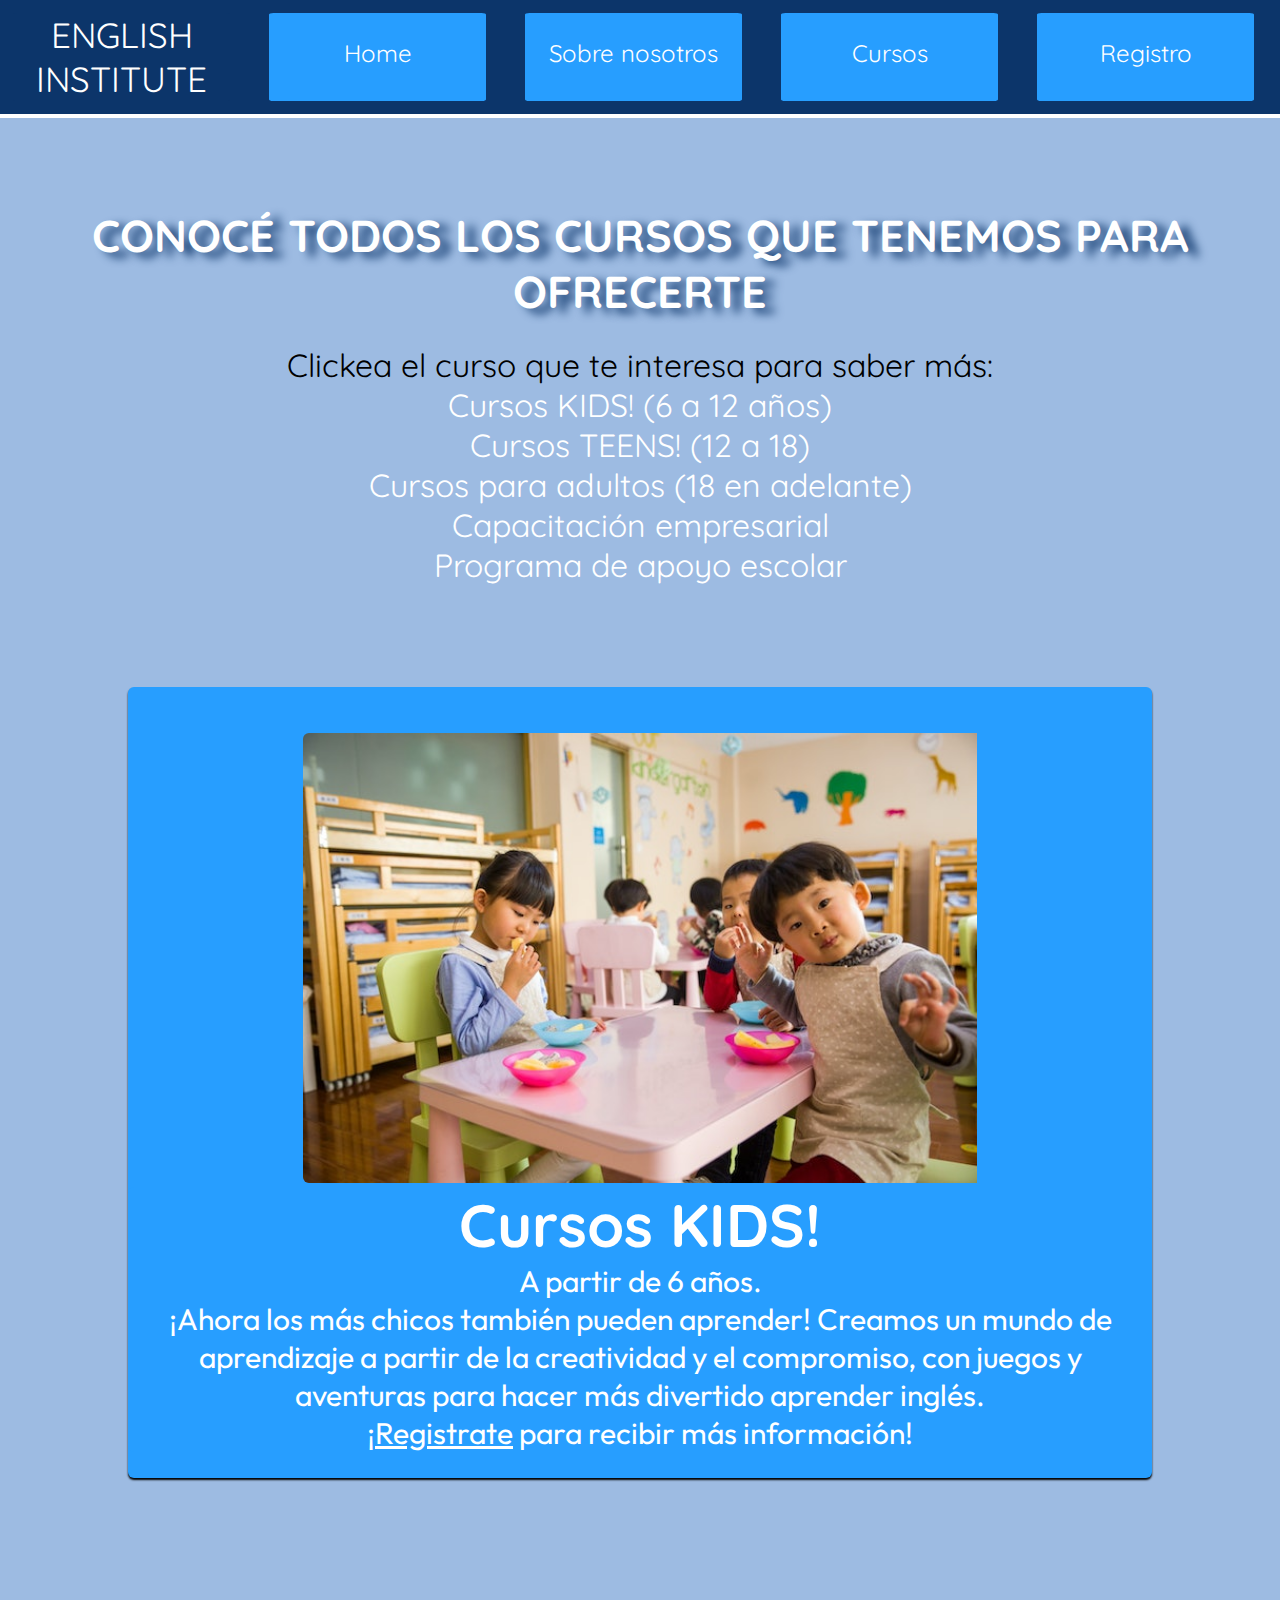
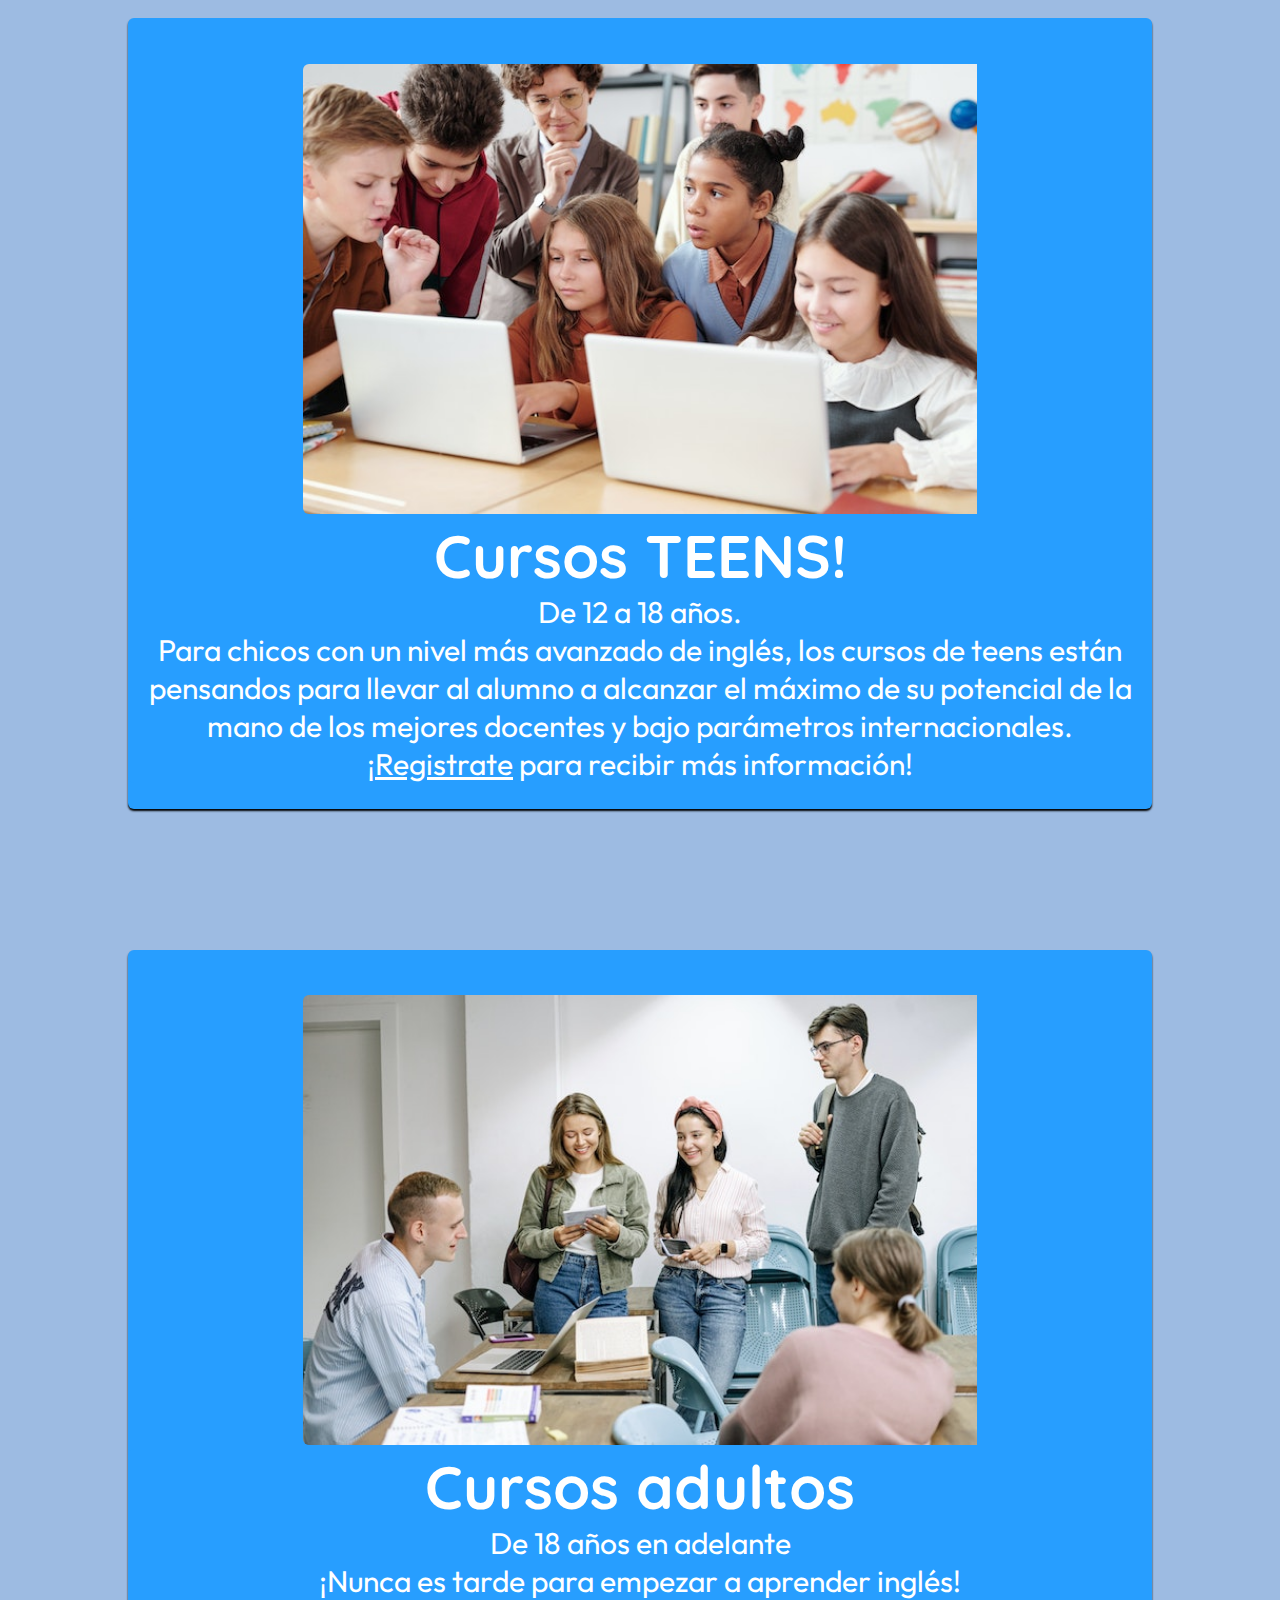
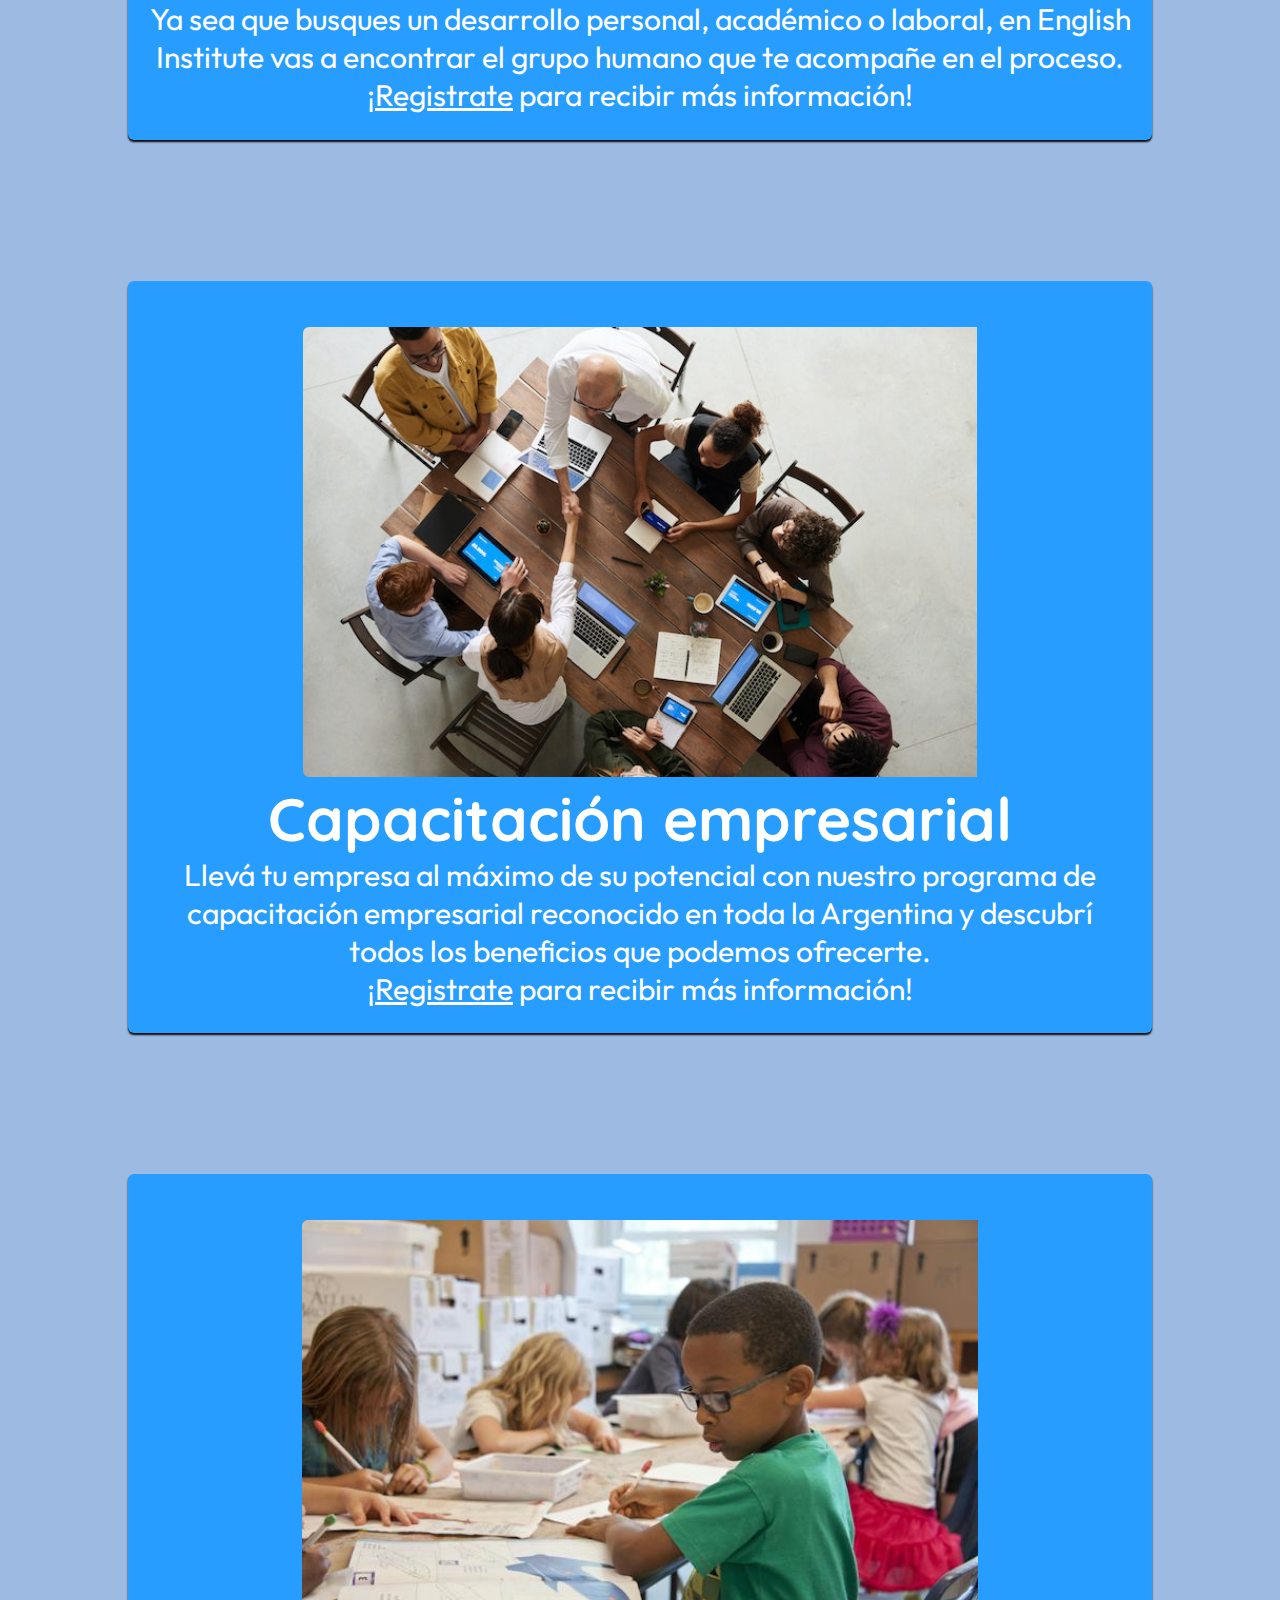
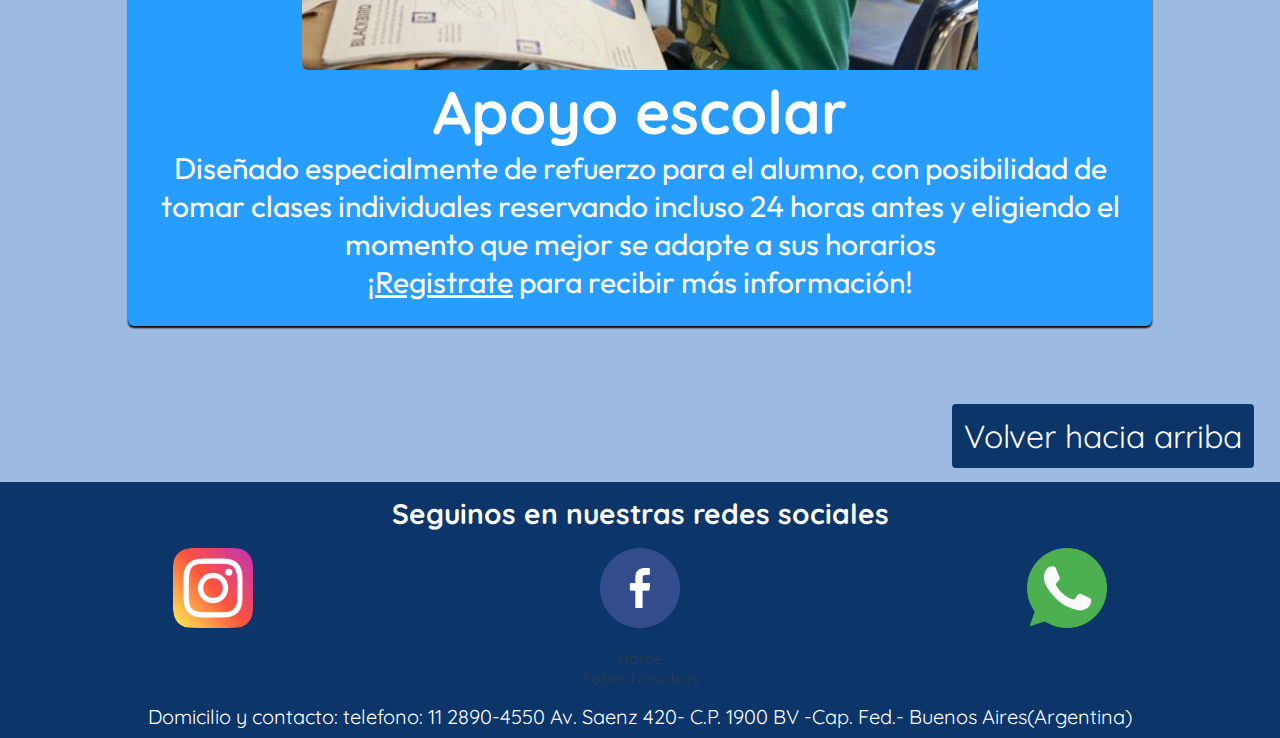
<file: HTML PRELIMINAR/cursos.html>
<!DOCTYPE html>
<html lang="en">
<head>
    <meta charset="UTF-8">
    <meta name="viewport" content="width=device-width, initial-scale=1.0">
    <title>ENGLISH INSTITUTE</title>
    <link rel="stylesheet" href="./css/style.css">
    <link rel="preconnect" href="https://fonts.googleapis.com">
    <link rel="preconnect" href="https://fonts.gstatic.com" crossorigin>
    <link href="https://fonts.googleapis.com/css2?family=Outfit&family=Quicksand&display=swap" rel="stylesheet">
    <link rel="shortcut icon" href="./imgs/favicon-16x16.png" type="image/x-icon">
</head>
<body>
        <a name="volverarriba"></a> 
        <header>
                    
        </header>

    <main class="fondocurso">

        <div class="titulo-curso">
            <h3>CONOCÉ TODOS LOS CURSOS QUE TENEMOS PARA OFRECERTE</h3>
        </div>

        <div class="flex-anclas">
        
        <p>Clickea el curso que te interesa para saber más:</p>
        <ul>
        <li><a href="#tarjetacursokids">Cursos KIDS! (6 a 12 años)</a></li>   
        <li><a href="#tarjetacursoteens">Cursos TEENS! (12 a 18)</a></li>
        <li><a href="#tarjetacursoadultos">Cursos para adultos (18 en adelante)</a></li> 
        <li><a href="#tarjetacursoempresarial">Capacitación empresarial</a></li> 
        <li><a href="#tarjetaapoyoescolar">Programa de apoyo escolar</a></li> 
        </ul>
        </div>
        
        <div class="flex-curso">
            <a name="tarjetacursokids"/>
            <div class="tarjeta-curso">
                <div class="tarjeta-foto">
                    <img src="./imgs/cursokids.jpg" alt="">
                </div>
                <div class="tarjeta-infocurso">
                    <h1>Cursos KIDS!</h1>
                    <p>A partir de 6 años.</p>
                    <p>¡Ahora los más chicos también pueden aprender! Creamos un mundo de aprendizaje a partir de la creatividad y el compromiso, con juegos y aventuras para hacer más divertido aprender inglés.</p> 
                    <p><a class="azulcito" href="contacto.html">¡Registrate</a> para recibir más información!</p>
                </div>
            </div>
            <a name="tarjetacursoteens"/>  
            <div class="tarjeta-curso">
                <div class="tarjeta-foto">
                    <img src="./imgs/cursoteens.jpg" alt="">
                </div>
                <div class="tarjeta-infocurso">
                    <h1>Cursos TEENS!</h1>
                    <p>De 12 a 18 años.</p>
                    <p>Para chicos con un nivel más avanzado de inglés, los cursos de teens están pensandos para llevar al alumno a alcanzar el máximo de su potencial de la mano de los mejores docentes y bajo parámetros internacionales.</p> 
                        <p><a class="azulcito" href="contacto.html">¡Registrate</a> para recibir más información!</p>
                </div>
            </div>
            <a name="tarjetacursoadultos"/>
            <div class="tarjeta-curso">
                <div class="tarjeta-foto">
                    <img src="./imgs/cursoadultos.jpg" alt="">
                </div>
                <div class="tarjeta-infocurso">
                    <h1>Cursos adultos</h1>
                    <p>De 18 años en adelante</p>
                        <p>¡Nunca es tarde para empezar a aprender inglés! <br>
                        Ya sea que busques un desarrollo personal, académico o laboral, en English Institute vas a encontrar el grupo humano que te acompañe en el proceso.</p>
                        <p><a class="azulcito" href="contacto.html">¡Registrate</a> para recibir más información!</p>
                </div>
            </div>
            <a name="tarjetacursoempresarial"/>
            <div class="tarjeta-curso">
                <div class="tarjeta-foto">
                    <img src="./imgs/empresarial.jpg" alt="">
                </div>
                <div class="tarjeta-infocurso">
                    <h1>Capacitación empresarial</h1>
                    <p>Llevá tu empresa al máximo de su potencial con nuestro programa de capacitación empresarial reconocido en toda la Argentina y descubrí todos los beneficios que podemos ofrecerte.
                        <p><a class="azulcito" href="contacto.html">¡Registrate</a> para recibir más información!</p>
                </div>
            </div>
            <a name="tarjetaapoyoescolar"/>
            <div class="tarjeta-curso">
                <div class="tarjeta-foto">
                    <img src="./imgs/apoyoescolar.jpg" alt="">
                </div>
                <div class="tarjeta-infocurso">
                    <h1>Apoyo escolar</h1>
                    <p>Diseñado especialmente de refuerzo para el alumno, con posibilidad de tomar clases individuales reservando incluso 24 horas antes y eligiendo el momento que mejor se adapte a sus horarios</p> 
                        <p><a class="azulcito" href="contacto.html">¡Registrate</a> para recibir más información!</p>
                </div>
            </div>
        </div>

        <div class="flex-anclas anclaarriba">
            <a href="#volverarriba">Volver hacia arriba</a>
        </div>
    </main>

    <footer>
        
    </footer>

<script src="./js/DOM.js"></script>
<script src="./js/main.js"></script>
</body>
</html>
</file>
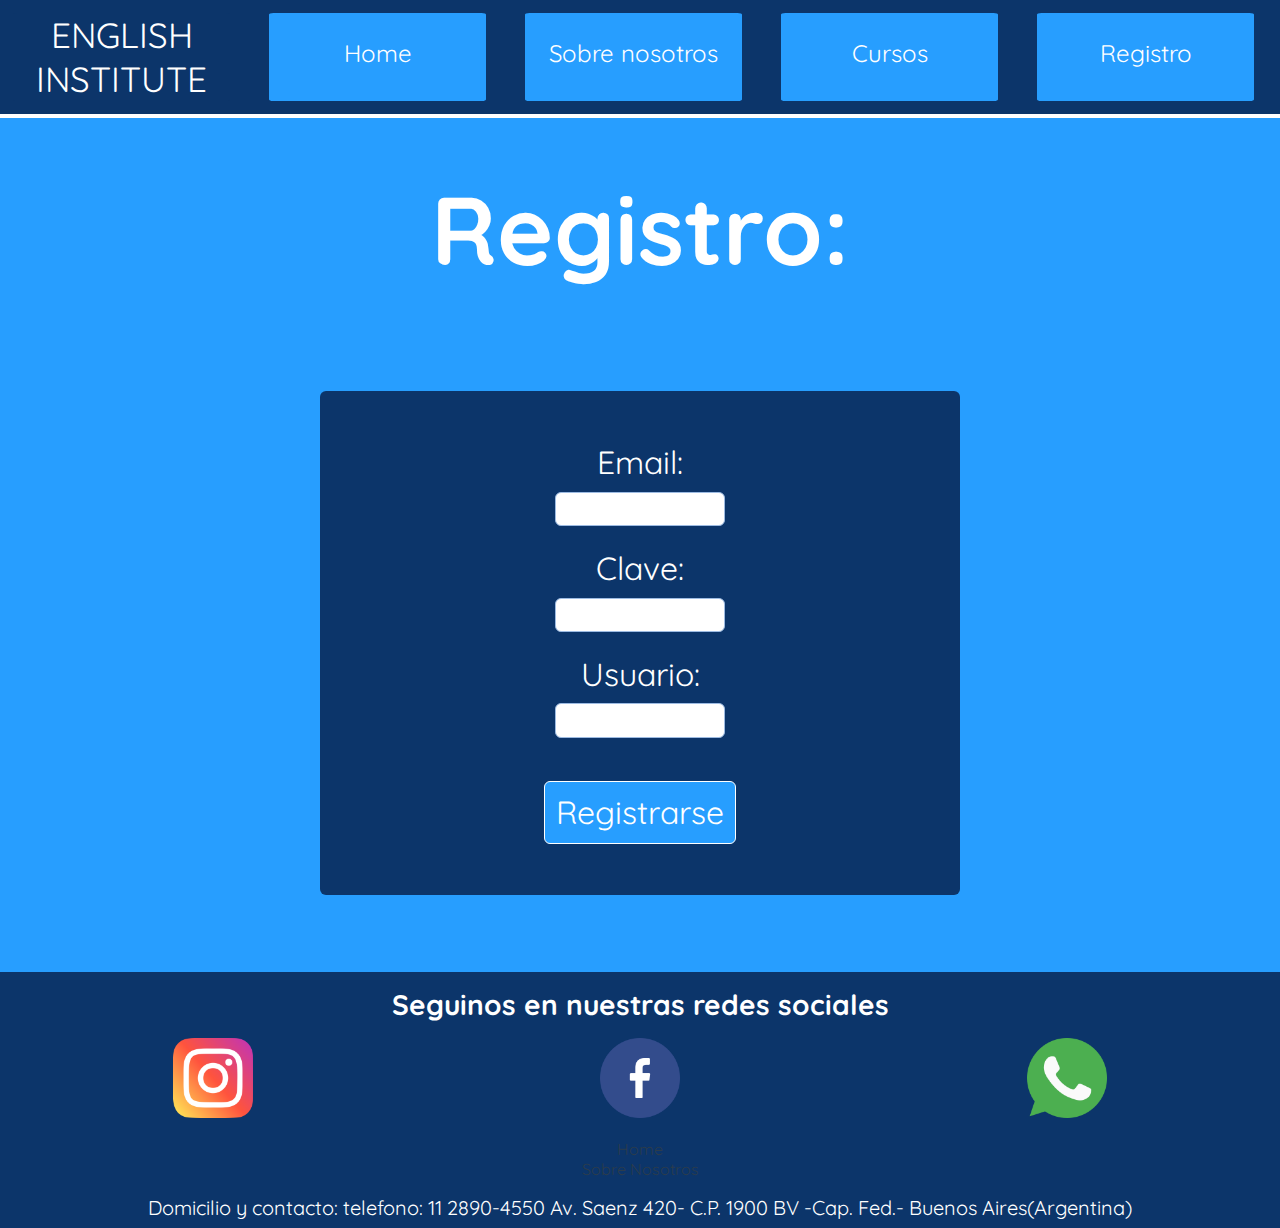
<file: HTML PRELIMINAR/registro.html>
<!DOCTYPE html>
<html lang="en">
<head>
    <meta charset="UTF-8">
    <meta name="viewport" content="width=device-width, initial-scale=1.0">
    <title>Registro</title>
    <link rel="stylesheet" href="./css/style.css">
    <link rel="preconnect" href="https://fonts.googleapis.com">
    <link rel="preconnect" href="https://fonts.gstatic.com" crossorigin>
    <link href="https://fonts.googleapis.com/css2?family=Outfit&family=Quicksand&display=swap" rel="stylesheet">
    <link rel="shortcut icon" href="./imgs/favicon-16x16.png" type="image/x-icon">
</head>
<body>
    <header>
        
    </header>
    <main>  

        <div class="registro">
        <h1>Registro:</h1>
        </div>

        <div class="formularioregistroflex">
    
        <div class="formularioregistro">
            <form onsubmit="return validar();">
               
                <label class="label" for="email">Email:</label>  <br>
                <input class="input" type='text' name='email' id='email' value="" />
                <div class="alerta" id="validar_email" ></div>
              
            
                <label class="label" for="clave">Clave:</label><br>
                <input class="input" type='text' name='clave' id='clave' value="" />
                <div class="alerta" id="validar_clave"></div>
                
                <label class="label" for="usuario">Usuario:</label><br>
                <input class="input" type='text' name='usuario' id='usuario' value="" />
                <div class="alerta" id="validar_usuario" ></div>
                
                <input class="boton" type='submit'  value='Registrarse'></td>
            </div>
            </form>   
            </div>

                
        
    
    
    </main>

    <footer>
       
       
   </footer>
    
    <script src="./js/DOM.js"></script>
    <script src="./js/main.js"></script>    
</body>
</html>
</file>
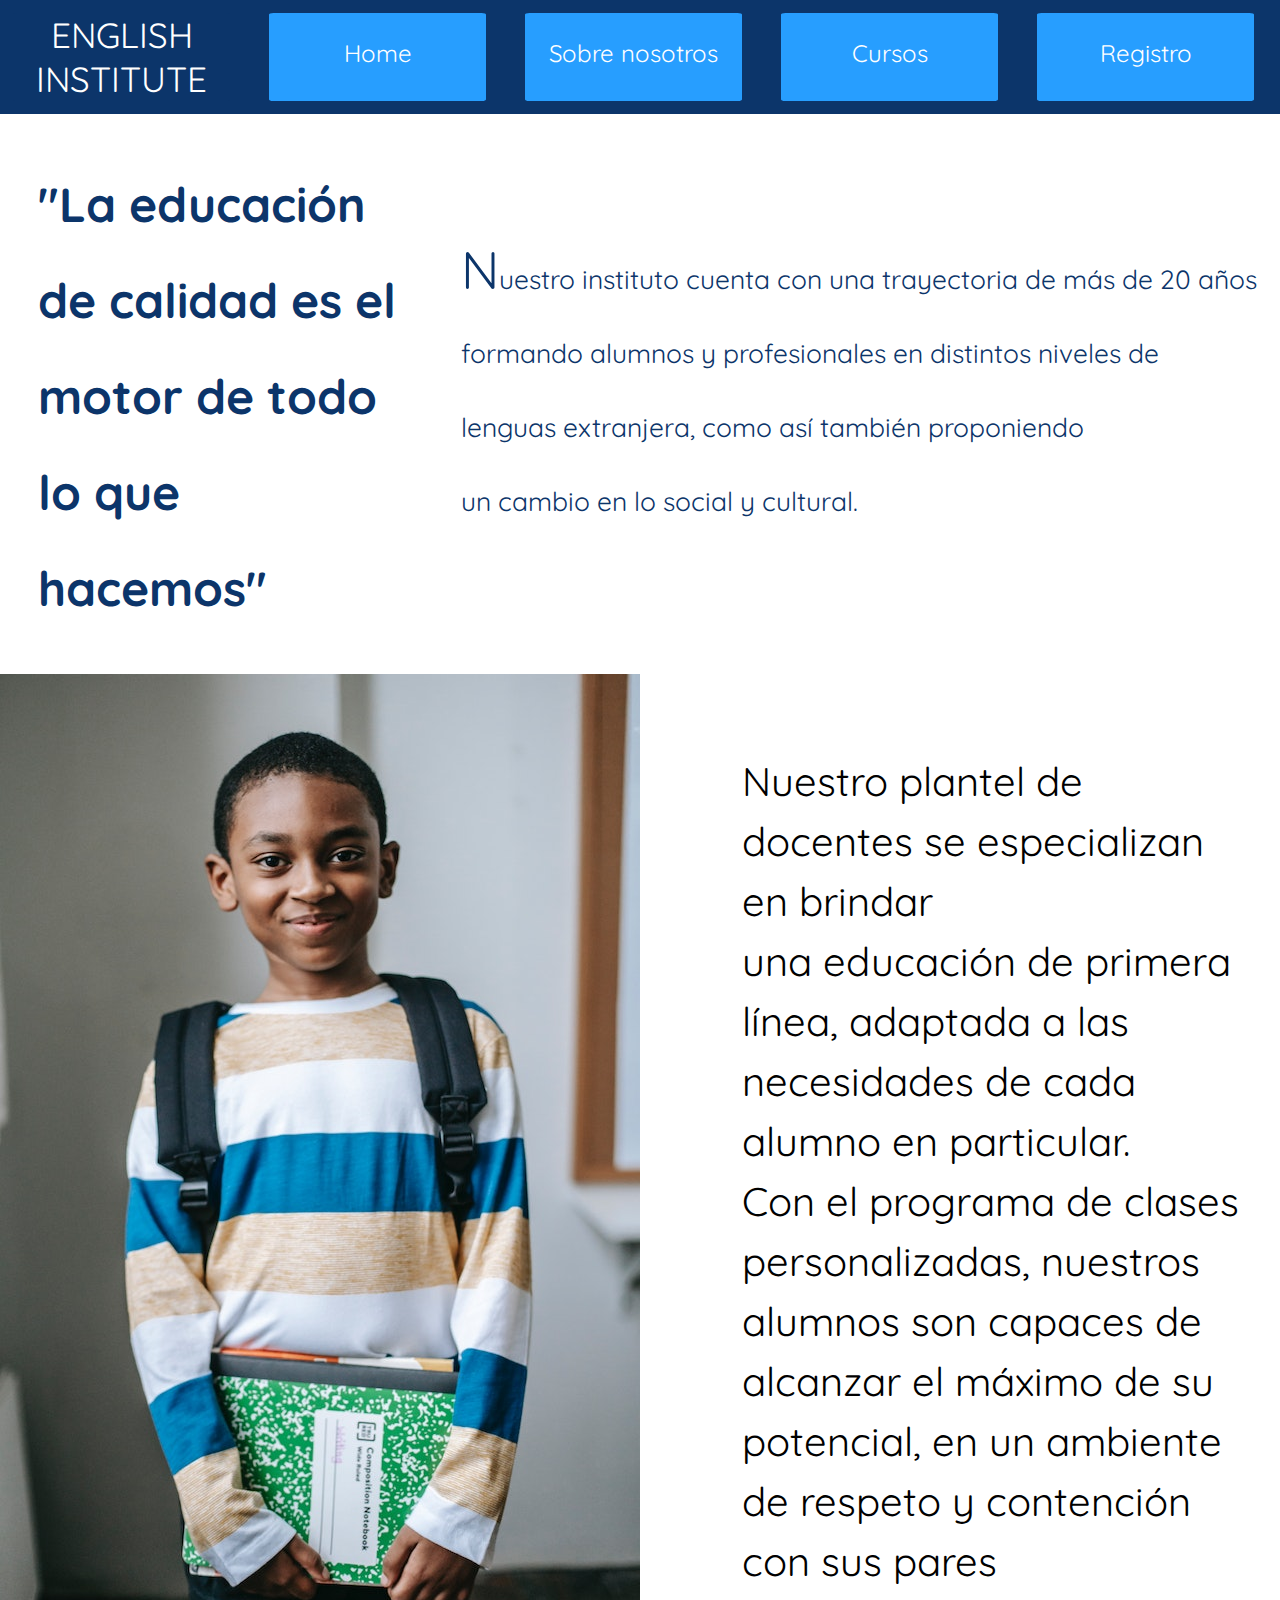
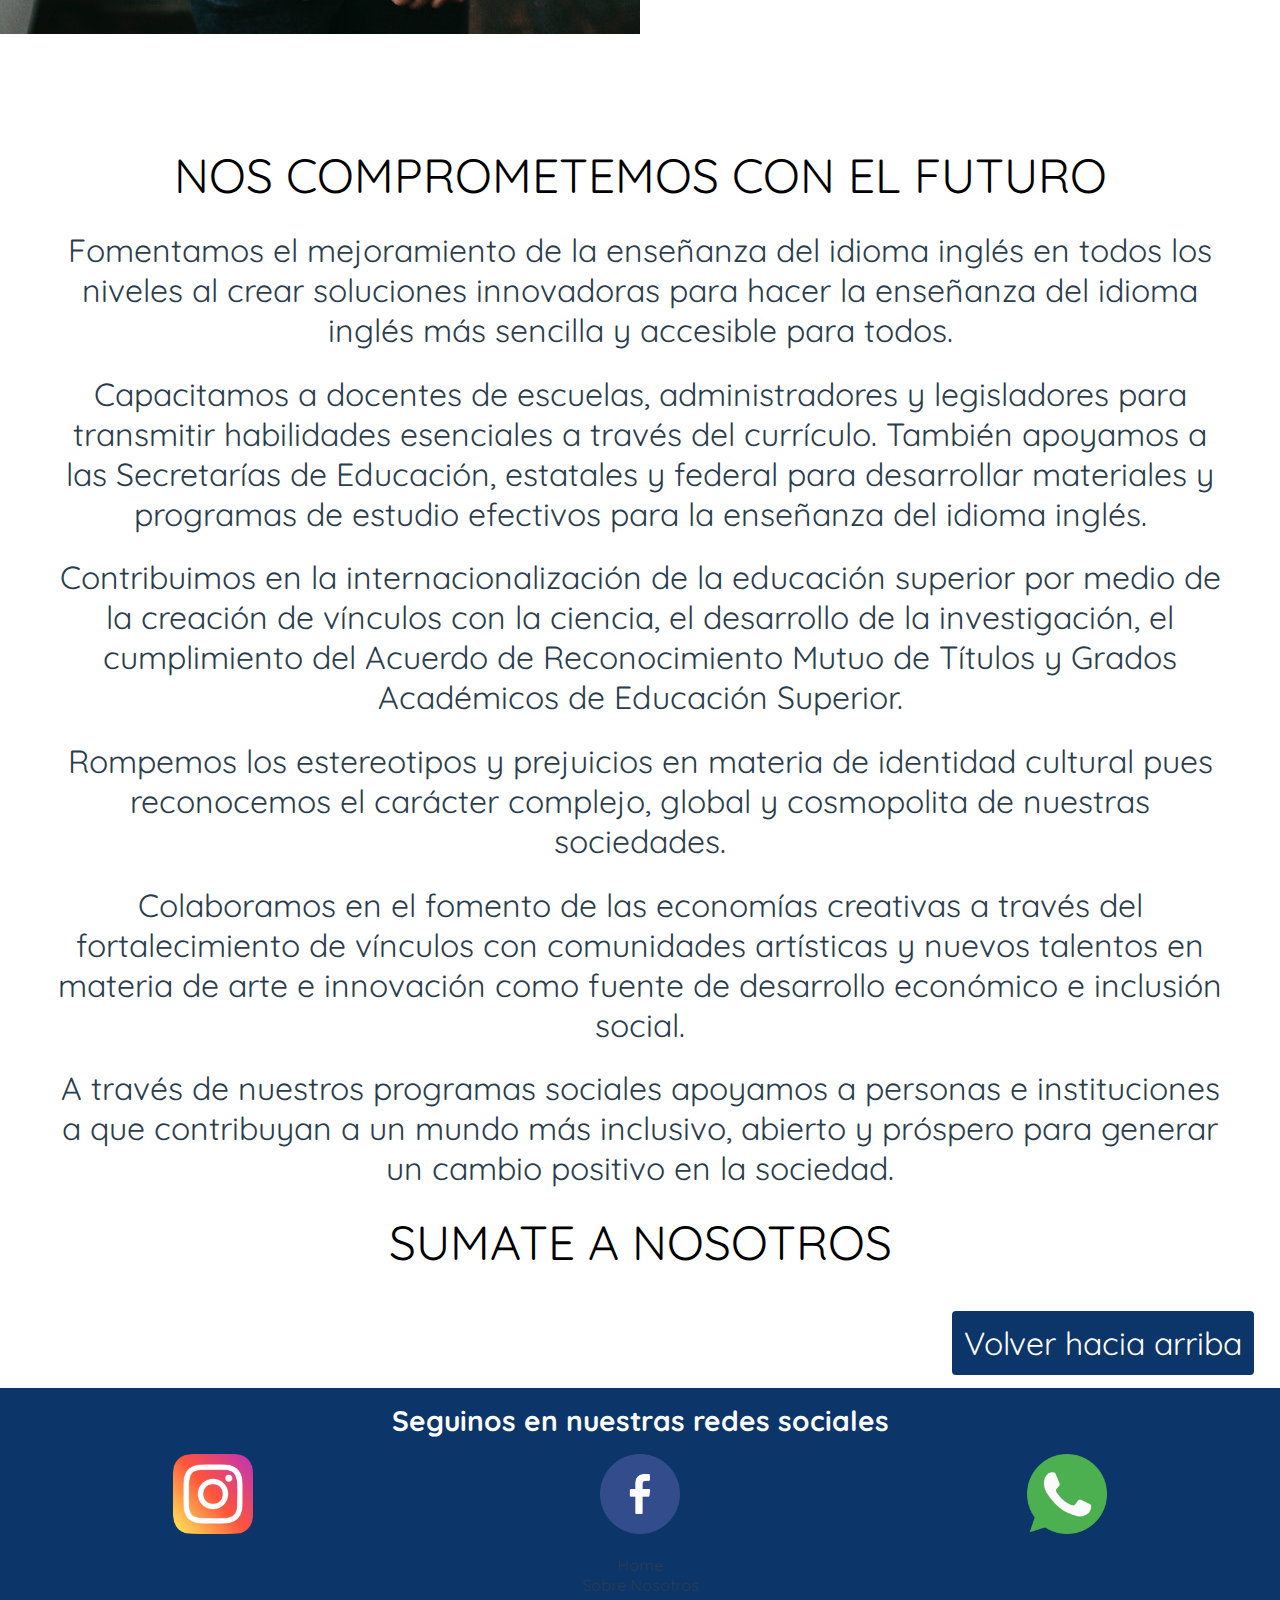
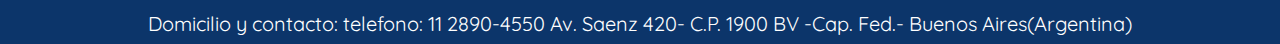
<file: HTML PRELIMINAR/sobrenosotros.html>
<!DOCTYPE html>
<html lang="en">
<head>
    <meta charset="UTF-8">
    <meta name="viewport" content="width=device-width, initial-scale=1.0">
    <title>ENGLISH INSTITUTE</title>
    <link rel="stylesheet" href="./css/style.css">
    <link rel="preconnect" href="https://fonts.googleapis.com">
    <link rel="preconnect" href="https://fonts.gstatic.com" crossorigin>
    <link href="https://fonts.googleapis.com/css2?family=Outfit&family=Quicksand&display=swap" rel="stylesheet">
    <link rel="shortcut icon" href="./imgs/favicon-16x16.png" type="image/x-icon">
    
</head>

<body>
    <a name="volverarriba"></a> 
    <header>
            
    </header>
      
        <main>
                <div class="flex-nosotros-historia hovernosotros">
                    <div class="educacion-nosotros">
                    <h3>"La educación de calidad es el motor de todo lo que hacemos"</h3>
                    </div>
                    <div class="parrafo-nosotros-historia">
                    <p><span class="mayuscula">N</span>uestro instituto cuenta con una trayectoria de más de 20 años<br>  
                    formando alumnos y profesionales en distintos niveles de <br> lenguas extranjera, 
                    como así también proponiendo <br> un cambio en lo social y cultural. 
                    </p>
                    </div>
                </div>
                
                <div class="flex-nosotros-foto">
                    <div>
                    <img src="./imgs/pexels-katerina-holmes-5905497 (1).jpg" alt="">
                    </div>
                    <div class="parrafo-nosotros-docentes">
                    <p>Nuestro plantel de docentes se especializan en brindar <br> 
                    una educación de primera línea, adaptada a las necesidades 
                    de cada alumno en particular. <br>
                    Con el programa de clases personalizadas, nuestros <br>
                    alumnos son capaces de alcanzar el máximo de su <br>
                    potencial, en un ambiente de respeto 
                    y contención <br>
                    con sus pares</p>
                    </div>
                </div>

                <div class="flex-nosotros-compromiso">
                <div class="futuro"><p>NOS COMPROMETEMOS CON EL FUTURO</p></div>
                <div class="compromiso">
                <ul>
                    <li>Fomentamos el mejoramiento de la enseñanza del idioma inglés en todos los niveles al crear soluciones innovadoras para hacer la enseñanza del idioma inglés más sencilla y accesible para todos.</li>
                    <li>Capacitamos a docentes de escuelas, administradores y legisladores para transmitir habilidades esenciales a través del currículo. También apoyamos a las Secretarías de Educación, estatales y federal para desarrollar materiales y programas de estudio efectivos para la enseñanza del idioma inglés.</li>
                    <li>Contribuimos en la internacionalización de la educación superior por medio de la creación de vínculos con la ciencia, el desarrollo de la investigación, el cumplimiento del Acuerdo de Reconocimiento Mutuo de Títulos y Grados Académicos de Educación Superior.</li>
                    <li>Rompemos los estereotipos y prejuicios en materia de identidad cultural pues reconocemos el carácter complejo, global y cosmopolita de nuestras sociedades.</li>
                    <li>Colaboramos en el fomento de las economías creativas a través del fortalecimiento de vínculos con comunidades artísticas y nuevos talentos en materia de arte e innovación como fuente de desarrollo económico e inclusión social.</li>
                    <li>A través de nuestros programas sociales apoyamos a personas e instituciones a que contribuyan a un mundo más inclusivo, abierto y próspero para generar un cambio positivo en la sociedad.</li>    
                </ul>
                </div>
                <div>
                    <p class="futuro">SUMATE A NOSOTROS</p>
                </div>
                </div>
                
                <div class="flex-anclas anclaarriba">
                    <a href="#volverarriba">Volver hacia arriba</a>
                </div>
        </main>

        <footer>

        </footer>
    

<script src="./js/DOM.js"></script>
<script src="./js/main.js"></script>
</body> 
</html>
</file>
<file: HTML PRELIMINAR/css/style.css>
* {
  padding: 0;
  margin: 0;
  box-sizing: border-box;
  font-family: 'Quicksand', sans-serif;
}

/*BARRA DE NAVEGACIÓN*/
header a {
  text-decoration: none !important;
}

header {
  position: sticky;
  top: 0.1px;
  z-index: 1000;
}

.contenedor-flex-navbar {
  background-color: #0C356A !important;
  display: flex !important;
  flex-direction: row !important;
  justify-content: space-around !important;
  border-bottom: 4px solid #ffffff;
}

.nav-item {
  background-color: #279EFF;
  width: 100% !important;
  margin: 1% 2% 1% 1%;
  padding: 2% 0 2% !important;
  border-radius: 2% !important;
  font-size: 150% !important;
  color: #ffffff;
  text-align: center !important;
}

#logo {
  background-color: #0C356A;
  padding: 0% 0% !important;
  font-size: 35px !important;
}

.flex-anclas {
  padding: 2%;
  font-size: 2rem;
  text-align: center;
}

.flex-anclas a {
  color: #ffffff;
  text-decoration: none;
}

/*EFECTOS BARRA DE NAVEGACIÓN*/
.cambiocolorletra {
  color: #ffffff;
}

.cambiocolorletra:hover {
  color: rgb(0, 0, 0);
}

.flexmainhover:hover {
  background-color: #9dbbe2;
}

/*CARROUSEL*/
.carrousel-box {
  display: flex;
  width: 100%;
  background-color: rgb(255, 255, 255);
}

.slider-frame {
  width: 1280px;
  height: auto;
  overflow: hidden;
  width: 100vw;
}

.slider-frame ul {
  display: flex;
  padding: 0;
  width: 400%;
  animation: slide 16s infinite;
}

.slider-frame li {
  list-style: none;
  width: 100%;
}

.slider-frame img {
  position: relative;
  width: 100%;
}

@keyframes slide {
  0% {
    margin-left: 0%;
  }

  20% {
    margin-left: 0%;
  }

  25% {
    margin-left: -100%;
  }

  45% {
    margin-left: -100%;
  }

  50% {
    margin-left: -200%;
  }

  70% {
    margin-left: -200%;
  }

  75% {
    margin-left: -300%;
  }

  95% {
    margin-left: -300%;
  }
}

.textobox {
  position: relative;
  display: inline-block;
  text-align: center;
}

.textoencima {
  position: absolute;
  top: 50%;
  left: 50%;
  transform: translate(-50%, -50%);
}

h2 {
  text-align: center;
  font-family: 'Quicksand', sans-serif !important;
  font-size: 12rem;
  color: #ffffff !important;
}

/*ESTILOS DEL HOME.HTML*/
.flex-main-home {
  display: flex;
  flex-direction: row;
  flex-wrap: wrap;
  justify-content: space-evenly;
  width: 100%;
  background-color: #9dbbe2;
}

.flex-servicios-home {
  width: 30%;
  margin: 8% 0px;
}

.flex-servicios-home p {
  font-size: 4rem;
  color: #ffffff;
  text-shadow: 2px 1px 2px #279EFF;
}

.flex-iconos-home {
  background-color: #ffffff;
  width: 50%;
  height: 80%;
  margin-top: 5%;
  margin-bottom: 5%;
  border-radius: 2%;
  box-shadow: 5px 10px 18px #2b3c4c;
  ;
  padding-top: 2%;
  padding-bottom: 1%;
}

.item-iconos-flex p {
  text-align: center;
  font-size: 1.2rem;
  float: right;
  color: #2b3c4c;
  font-family: 'Outfit', sans-serif;
  padding-right: 7%;
  padding-top: 2%;
  padding-bottom: 2%;
}

.item-iconos-flex img {
  padding-top: 2%;
  padding-bottom: 2%;
  width: 16%;
  margin-left: 4%;
  margin-bottom: 2%;
  border-bottom: 5px solid #9dbbe2;
}

.profesores {
  display: flex;
  flex-direction: column;
  align-items: center;
  background-color: #0C356A;
  padding-top: 2%;
  padding-bottom: 2%;
}

.flexapi {
  display: flex;
  flex-direction: row;
  flex-wrap: wrap;
  justify-content: start;
  background-color: #FFFFFF;
  width: 50%;
  height: 25vh;
  margin: 3% 0% 3% 5%;
  border-radius: 6px;
  border-bottom: 5px solid #279EFF;
  border-top: 5px solid #279EFF;
}

.fotoapi {
  padding-top: 2.5%;
  padding-left: 2%;
  border-radius: 6px;
}

.infoapi {
  color: #0C356A;
  padding-top: 1%;
  padding-left: 3%;
}

.infoapi p {
  padding-top: 4%;
  padding-left: 2%;
  font-weight: 600;
  font-size: 1.5rem;
}

.profesores-home {
  background-color: #0C356A;
  text-align: center;
  padding-top: 2%;
  display: flex;
  flex-direction: column;
  align-items: center;
}

.profesores-home p {
  font-size: 3rem;
  color: #ffffff;
  font-weight: 600;
  width: 70vw;
  background-color: #279EFF;
  border-radius: 6px;
  padding-top: 2%;
  padding-bottom: 2%;
  line-height: 120%;
}

.acceso-cursos-home {
  display: flex;
  flex-direction: row;
  justify-content: center;
  background-color: #279EFF;
}

.acceso-cursos-home p {
  font-family: 'Outfit', sans-serif;
  color: #0C356A;
  background-color: #279EFF;
  text-align: center;
  font-size: 4rem;
  margin-top: 1%;
  text-shadow: 2px 1px 2px #9dbbe2;
  padding-bottom: 2%;
  padding-top: 1%;
}

.acacursos {
  font-family: 'Outfit', sans-serif;
  color: #0C356A;
  text-decoration: none !important;
  font-size: 5rem;
}

.acacursos:hover {
  color: #ffffff !important;
}

.anclaarriba {
  text-align: end;
  transition: box-shadow 1s ease-in-out;
}

.anclaarriba:hover {
  box-shadow: inset 100vw 0 0 0 #0C356A;
}

.anclaarriba a {
  background-color: #0C356A;
  color: #ffffff;
  padding: 1%;
  border-radius: 4px;
}

.anclaarribahome {
  text-align: end;
  transition: color .6s ease-in-out, box-shadow 1s ease-in-out;
}

.anclaarribahome:hover {
  background-color: #279EFF;
  box-shadow: inset 100vw 0 0 0 #0C356A;
}

.anclaarribahome a {
  background-color: #0C356A;
  color: #ffffff;
  padding: 1%;
  border-radius: 4px;
}

/*ESTILOS DE SOBRENOSOTROS.HTML*/
.flex-nosotros-historia {
  display: flex;
  flex-wrap: wrap;
  margin-top: 1%;
}

.educacion-nosotros {
  width: 30%;
  padding-left: 1%;
  margin-top: 2%;
  margin-bottom: 2%;
  margin-left: 2%;
}

.educacion-nosotros h3 {
  font-size: 3rem;
  line-height: 200%;
}

.parrafo-nosotros-historia {
  margin-top: 4%;
  padding-left: 4%;
  padding-top: 4%;
}

.parrafo-nosotros-historia p {
  font-size: 165%;
  line-height: 280%;
}

.mayuscula {
  font-size: 200%;
}

.hovernosotros {
  background-color: #ffffff;
  color: #0C356A;
  transition: box-shadow 1s ease-in-out;
}

.hovernosotros:hover {
  color: #0C356A;
  box-shadow: inset 100vw 0 0 0 #9dbbe2;
}

.flex-nosotros-foto {
  display: flex;
  flex-direction: row;
}

.flex-nosotros-foto img {
  margin-top: 2%;
  margin-bottom: 2%;
}

.parrafo-nosotros-docentes {
  margin-left: 2%;
  width: 40%;
  justify-content: center;
  margin-left: 8%;
  padding: 7% 0 12%;
}

.parrafo-nosotros-docentes p {
  font-size: 40px;
  line-height: 150%;
}

.flex-nosotros-compromiso {
  display: flex;
  flex-direction: column;
}

.futuro {
  text-align: center;
  font-size: 3rem;
  padding-bottom: 2%;
}

.compromiso {
  margin: 0% 4%;
  font-size: 2rem;
}

.compromiso li {
  padding-bottom: 2%;
  justify-content: flex-start;
}

/*ESTILOS CURSOS.HTML*/
.fondocurso {
  background-color: #9dbbe2;
}

li {
  list-style: none !important;
  text-align: center;
  color: #2b3c4c;
}

.titulo-curso h3 {
  padding-top: 7%;
  font-size: 2.8rem;
  text-align: center;
  color: #ffffff;
  text-shadow: 10px 5px 10px #0C356A;
  margin-top: 0px !important;
}

.flex-curso {
  display: flex;
  flex-direction: column;
  align-items: center;
}

.tarjeta-curso {
  display: flex;
  flex-direction: row;
  justify-content: center;
  background-color: #279EFF;
  width: 90vw;
  height: 50vh;
  border-radius: 12px;
  box-shadow: 0px 2px 2px rgb(0, 0, 0.2);
  transition: all 0.25s;
  margin: 5%;
  border-radius: 6px;
}

.tarjeta-curso:hover {
  transform: translateY(-15px);
  box-shadow: 0 12px 16px rgb(0, 0, 0.2);
}

.tarjeta-foto img {
  width: 10wh;
  height: 50vh;
  border-radius: 6px;
  padding-right: 1%;
}

.tarjeta-infocurso {
  background-color: #279EFF;
  border-radius: 6px;
}

.tarjeta-infocurso p {
  font-size: 30px;
  color: #ffffff;
  font-family: 'Outfit', sans-serif;
  padding-left: 2%;
  text-align: center;
  padding-right: 2%;
}

.tarjeta-infocurso h1 {
  text-align: center;
}

.tarjeta-infocurso a {
  color: #ffffff;
  font-family: 'Outfit', sans-serif;
  font-size: 30px;
}

.azulcito:hover {
  color: #0C356A;
  text-decoration: none;
}

/*ESTILOS REGISTRO HTML*/
.registro {
  background-color: #279EFF;
  text-align: center;
  padding-top: 4%;
  padding-bottom: 2%;
  font-family: 'Quicksand', sans-serif !important;
  font-size: 3rem;
  color: #FFFFFF;
}

.formularioregistroflex {
  display: flex;
  flex-direction: row;
  justify-content: center;
  align-items: center;
  background-color: #279EFF;
  padding-bottom: 6%;
  padding-top: 6%;
}

.formularioregistro {
  background-color: #0C356A;
  font-size: 2rem;
  text-align: center;
  padding: 4%;
  color: #FFFFFF;
  border-radius: 6px;
  width: 50vw;
}

.input {
  height: 30px;
  border-radius: 6px;
  border: 1px solid #9dbbe2;
  margin-bottom: 2%;
  padding-left: 2% !important;
  padding-bottom: 3%;
  padding-top: 3%;
}

.input:hover {
  background-color: #279EFF;
}

.alerta {
  color: #FFFFFF;
  font-weight: 800;
  font-size: 1.5rem;
  padding-bottom: 2%;
}

.boton {
  background-color: #279EFF;
  padding: 2%;
  border: 1px solid #FFFFFF;
  border-radius: 6px;
  margin-top: 4%;
  font-size: 2rem;
  color: #FFFFFF;
}

.boton:hover {
  background-color: #FFFFFF;
  color: #279EFF;
  font-weight: 800;
}

/*ESTILOS DEL FOOTER*/
footer {
  display: flex;
  flex-direction: column;
  justify-content: space-around;
  background-color: #0C356A;
  height: 20vw;
  color: #ffffff;
}

.textoredes {
  align-self: center;
  margin-top: 0.5%;
  font-size: 1.5rem;
}

.redes {
  display: flex;
  flex-direction: row;
  flex-wrap: wrap;
  justify-content: space-around;
}

.red {
  width: 80px;
}

.domicilioycontacto {
  display: flex;
  flex-direction: row;
  justify-content: center;
}

.infofooter {
  font-size: 20px;
}

/*FORMULARIO DE CONTACTO*/


/*MEDIAS QUERIES*/
/*HOME*/
@media screen and (max-width: 600px) {
  .contenedor-flex-navbar {
    flex-direction: column !important;
    width: auto;
    padding-bottom: 1%;
  }

  .infoapi {
    color: #0C356A;
    padding-top: 1%;
    padding-left: 3%;
    width: 100% !important;
  }

  .infoapi p {
    padding-top: 4%;
    padding-left: 2%;
    font-weight: 600;
    font-size: 1 !important;
  }

  header {
    position: static !important;
  }

  .nav-item {
    margin-left: 0% !important;
  }

  .textoencima h2 {
    font-size: 2rem !important;
  }

  .flex-servicios-home {
    width: 100% !important;
    text-align: center;
    font-size: 30% !important;
    padding: 0px 4%;
  }

  .item-iconos-flex {
    flex-direction: column !important;
    flex-wrap: nowrap !important;
    justify-content: center !important;
    width: 100wv !important;
    margin: 0px;
  }

  .flex-iconos-home {
    width: 100% !important;
    border-radius: 0px !important;
    padding-bottom: 9% !important;
    padding-top: 2% !important;
    padding-left: 4%;
  }

  .item-iconos-flex p {
    text-align: center;
    font-size: 11px !important;
    float: right;
    color: #2b3c4c;
    font-family: 'Outfit', sans-serif;
    padding-right: 7%;
    padding-top: 2%;
  }

  .item-iconos-flex img {
    width: 30%;
    margin: 4% 0px 0px;
  }

  .item-iconos-home p {
    padding-bottom: 2%;
  }

  .acceso-cursos-home {
    height: 100% !important;
  }

  .flexapi {
    display: flex;
    flex-direction: column;
    flex-wrap: wrap;
    justify-content: center;
    width: 90%;
    height: 25vh;
    border-radius: 6px;
    background-color: #FFFFFF !important;
    border-bottom: 5px solid #279EFF;
    border-top: 5px solid #279EFF;
  }

  .flex-profesores-home {
    background-color: #279EFF;
    text-align: center;
    padding-top: 3%;
    padding-bottom: 3%;
  }

  .flex-profesores-home p {
    font-size: 3rem;
    font-weight: 600;
    text-shadow: 2px 1px 2px #279EFF;
    padding-left: 2%;
    padding-top: 2%;
    line-height: 120%;
  }

  .profesores-home p {
    font-size: 3rem;
    color: #ffffff;
    font-weight: 600;
    width: 90vw;
    background-color: #279EFF;
    border-radius: 6px;
    padding-top: 5%;
    padding-bottom: 4%;
    line-height: 120%;
    margin-bottom: 4%;
    margin-top: 4%;
  }
}

@media only screen and (max-width: 1000px) {
  .contenedor-flex-navbar {
    flex-direction: column !important;
    width: auto;
    padding-bottom: 1%;
  }

  header {
    position: static !important;
  }

  .nav-item {
    margin-left: 0% !important;
    padding-left: 1% !important;
    padding-right: 1% !important;
  }

  .textoencima h2 {
    font-size: 7rem !important;
  }

  .flex-servicios-home {
    width: 80% !important;
    text-align: center;
    font-size: 30% !important;
    padding: 0px 4%;
  }

  .flex-iconos-home {
    width: 100% !important;
    border-radius: 0px !important;
    padding-bottom: 9% !important;
    padding-top: 2% !important;
  }

  .item-iconos-flex img {
    width: 20% !important;
  }

  .item-iconos-flex p {
    padding-bottom: 5%;
    font-size: 150%;
  }

  .acceso-cursos-home {
    height: 100% !important;
    font-size: 3rem !important;
    padding: 0px 2% !important;
  }

  .flexapi {
    display: flex;
    flex-direction: row;
    flex-wrap: nowrap;
    background-color: #FFFFFF !important;
    border-bottom: 5px solid #279EFF;
    border-top: 5px solid #279EFF;
    width: 90%;
    height: 25vh;
    margin: 3% 0% 3% 4%;
    border-radius: 6px;
  }

  .footer {
    height: 100% !important;
    padding: 4%;
  }

  .redes {
    padding: 5%;
  }

  .domicilioycontacto p {
    text-align: center;
  }
}

@media only screen and (max-width: 1210px) {
  .flex-servicios-home {
    width: 80% !important;
    text-align: center;
    font-size: 30% !important;
    padding: 0px 1%;
  }

  .flex-iconos-home {
    width: 80% !important;
    border-radius: 0px !important;
    padding-bottom: 8% !important;
    padding-top: 4% !important;
  }

  .acceso-cursos-home {
    height: 100% !important;
    font-size: 3rem !important;
    padding: 0px 2% !important;
  }
}

/*SOBRENOSOTROS.HTML*/
@media screen and (max-width: 600px) {
  .educacion-nosotros {
    width: 100%;
    padding-left: 2%;
    margin-top: 2%;
    margin-left: 2%;
  }

  .parrafo-nosotros-historia {
    margin-top: 1% !important;
    padding-left: 6%;
    padding-top: 1% !important;
    padding-bottom: 4%;
  }

  .flex-nosotros-foto {
    display: flex;
    flex-direction: row;
    flex-wrap: wrap;
  }

  .flex-nosotros-foto img {
    width: 100%;
  }

  .parrafo-nosotros-docentes {
    width: 100%;
  }

  .flex-nosotros-compromiso li {
    padding-bottom: 8%;
    padding-top: 8%;
  }

  .futuro {
    padding-bottom: 4%;
    font-size: 2.5rem;
  }

  footer {
    height: max-content;
  }
}

@media only screen and (max-width: 1000px) {
  .educacion-nosotros {
    width: 100%;
    margin-top: 2%;
    margin-left: 2%;
  }

  .parrafo-nosotros-historia {
    margin-top: 1% !important;
    padding-left: 6%;
    padding-top: 1% !important;
    padding-bottom: 6%;
  }

  .flex-nosotros-foto {
    display: flex;
    flex-direction: row;
    flex-wrap: wrap;
    justify-content: center !important;
  }

  .flex-nosotros-foto img {
    width: 100%;
    margin-top: 2%;
  }

  .parrafo-nosotros-docentes {
    width: 100%;
    margin-left: 3%;
  }

  .flex-nosotros-compromiso li {
    padding-bottom: 6%;
    padding-top: 6%;
  }

  footer {
    height: max-content;
  }
}

@media only screen and (max-width: 1260px) {
  .educacion-nosotros {
    width: 100% !important;
    margin-top: 2%;
    margin-left: 2%;
  }

  .parrafo-nosotros-historia {
    margin-top: 1% !important;
    padding-left: 6%;
    padding-top: 1% !important;
    padding-bottom: 6%;
  }

  .flex-nosotros-foto {
    display: flex;
    flex-direction: row;
    flex-wrap: wrap;
    justify-content: center !important;
  }

  .flex-nosotros-foto {
    width: 100% !important;
    margin-top: 2%;
  }

  .parrafo-nosotros-docentes {
    width: 100%;
    margin-left: 3%;
  }

  .flex-nosotros-compromiso li {
    padding-bottom: 4%;
    padding-top: 4%;
  }

  footer {
    height: max-content;
  }
}

/*CURSOS.HTML*/
@media screen and (max-width: 600px) {
  .tarjeta-foto img {
    padding-left: 2%;
    padding-top: 2%;
    padding-bottom: 2%;
  }

  .tarjeta-infocurso h1 {
    font-size: 2rem;
  }

  .flex-anclas {
    font-size: 1rem;
  }
}

@media screen and (max-width: 1000px) {
  .flex-curso {
    display: flex;
    flex-direction: column;
  }

  .tarjeta-curso {
    display: flex;
    flex-direction: row;
    flex-wrap: wrap;
    justify-content: center;
    background-color: #279EFF;
    height: auto;
    border-radius: 12px;
    box-shadow: 0px 2px 2px rgb(0, 0, 0.2);
    transition: all 0.25s;
    margin-top: 6%;
    border-radius: 6px;
  }

  .tarjeta-curso:hover {
    transform: translateY(-15px);
    box-shadow: 0 12px 16px rgb(0, 0, 0.2);
    overflow: visible !important;
  }

  .tarjeta-foto {
    padding-top: 3%;
  }

  .tarjeta-foto img {
    height: 30vh !important;
    padding-right: 1%;
    align-content: flex-start !important;
    padding-top: 4%;
  }

  .tarjeta-infocurso {
    background-color: #279EFF;
    border-radius: 6px;
    padding-bottom: 4%;
  }

  .tarjeta-infocurso p {
    font-size: 25px;
    color: #ffffff;
    font-family: 'Outfit', sans-serif;
    padding-top: 1%;
    padding-left: 2%;
    text-align: center;
  }

  .tarjeta-infocurso h1 {
    text-align: center;
    padding: 0px;
    margin: 0px;
    font-size: 2.5rem;
  }

  .flex-anclas {
    font-size: 2rem;
  }
}

@media screen and (max-width: 1360px) {
  .flex-curso {
    display: flex;
    flex-direction: column;
  }

  .tarjeta-curso {
    display: flex;
    flex-direction: row;
    flex-wrap: wrap;
    justify-content: center;
    background-color: #279EFF;
    width: 80vw;
    height: auto;
    border-radius: 12px;
    box-shadow: 0px 2px 2px rgb(0, 0, 0.2);
    transition: all 0.25s;
    margin-top: 6%;
    border-radius: 6px;
    padding-bottom: 2%;
    padding-top: 2%;
  }

  .tarjeta-foto {
    padding-top: 3%;
  }

  .tarjeta-foto img {
    height: 50vh;
    padding-right: 1%;
    align-content: flex-start !important;
  }
}
</file>
